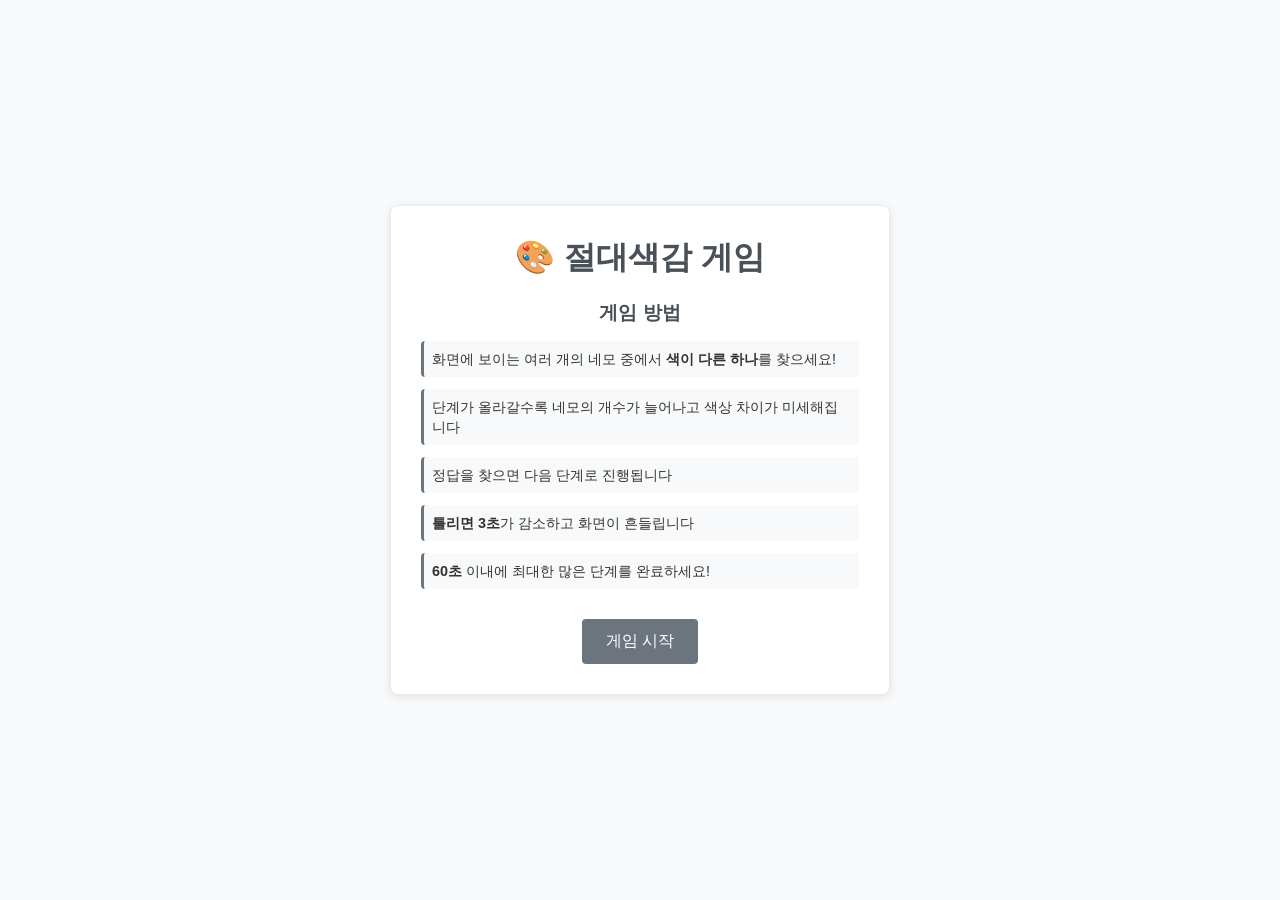
<file: index.html>
<!DOCTYPE html>
<html lang="ko">
<head>
    <meta charset="UTF-8">
    <meta name="viewport" content="width=device-width, initial-scale=1.0">
    <title>절대색감 게임 - 색상 차이를 찾아보세요!</title>
    <meta name="description" content="화면에 보이는 여러 개의 네모 중에서 색이 다른 하나를 찾는 절대색감 게임입니다. 60초 안에 최대한 많은 단계를 완료해보세요!">
    <meta name="keywords" content="절대색감, 색상게임, 색감테스트, 컬러게임, 색상차이, 게임">
    <meta name="author" content="Color Game">
    
    <!-- Open Graph / Facebook -->
    <meta property="og:type" content="website">
    <meta property="og:url" content="https://color-game-dain-sqtlpe3wm-da-ins-projects.vercel.app/">
    <meta property="og:title" content="절대색감 게임 - 색상 차이를 찾아보세요!">
    <meta property="og:description" content="화면에 보이는 여러 개의 네모 중에서 색이 다른 하나를 찾는 절대색감 게임입니다. 60초 안에 최대한 많은 단계를 완료해보세요!">
    <meta property="og:image" content="https://color-game-dain-sqtlpe3wm-da-ins-projects.vercel.app/og-image.html">
    
    <!-- Twitter -->
    <meta property="twitter:card" content="summary_large_image">
    <meta property="twitter:url" content="https://color-game-dain-sqtlpe3wm-da-ins-projects.vercel.app/">
    <meta property="twitter:title" content="절대색감 게임 - 색상 차이를 찾아보세요!">
    <meta property="twitter:description" content="화면에 보이는 여러 개의 네모 중에서 색이 다른 하나를 찾는 절대색감 게임입니다. 60초 안에 최대한 많은 단계를 완료해보세요!">
    <meta property="twitter:image" content="https://color-game-dain-sqtlpe3wm-da-ins-projects.vercel.app/og-image.html">
    
    <link rel="stylesheet" href="style.css">
</head>
<body>
    <!-- 시작 화면 -->
    <div id="start-screen" class="screen">
        <div class="container">
            <h1>🎨 절대색감 게임</h1>
            <div class="game-rules">
                <h2>게임 방법</h2>
                <ul>
                    <li>화면에 보이는 여러 개의 네모 중에서 <strong>색이 다른 하나</strong>를 찾으세요!</li>
                    <li>단계가 올라갈수록 네모의 개수가 늘어나고 색상 차이가 미세해집니다</li>
                    <li>정답을 찾으면 다음 단계로 진행됩니다</li>
                    <li><strong>틀리면 3초</strong>가 감소하고 화면이 흔들립니다</li>
                    <li><strong>60초</strong> 이내에 최대한 많은 단계를 완료하세요!</li>
                </ul>
            </div>
            <button id="start-btn" class="btn">게임 시작</button>
        </div>
    </div>

    <!-- 게임 화면 -->
    <div id="game-screen" class="screen hidden">
        <div class="game-container">
            <div class="level-display">
                단계: <span id="current-level">1</span>
            </div>
            <div class="timer-display">
                <span id="timer">60</span>초
            </div>
            <div id="game-board" class="game-board"></div>
        </div>
    </div>

    <!-- 결과 화면 -->
    <div id="result-screen" class="screen hidden">
        <div class="container">
            <h1>🎉 게임 종료!</h1>
            <div class="result-info">
                <h2>최종 결과</h2>
                <div class="score">
                    <span class="score-label">도달 단계:</span>
                    <span id="final-level" class="score-value">0</span>
                </div>
                <div class="score">
                    <span class="score-label">최고 점수:</span>
                    <span id="high-score" class="score-value">0</span>
                </div>
            </div>
            <div class="result-actions">
                <button id="restart-btn" class="btn">다시 시작</button>
            </div>
        </div>
    </div>

    <script src="script.js"></script>
</body>
</html>
</file>
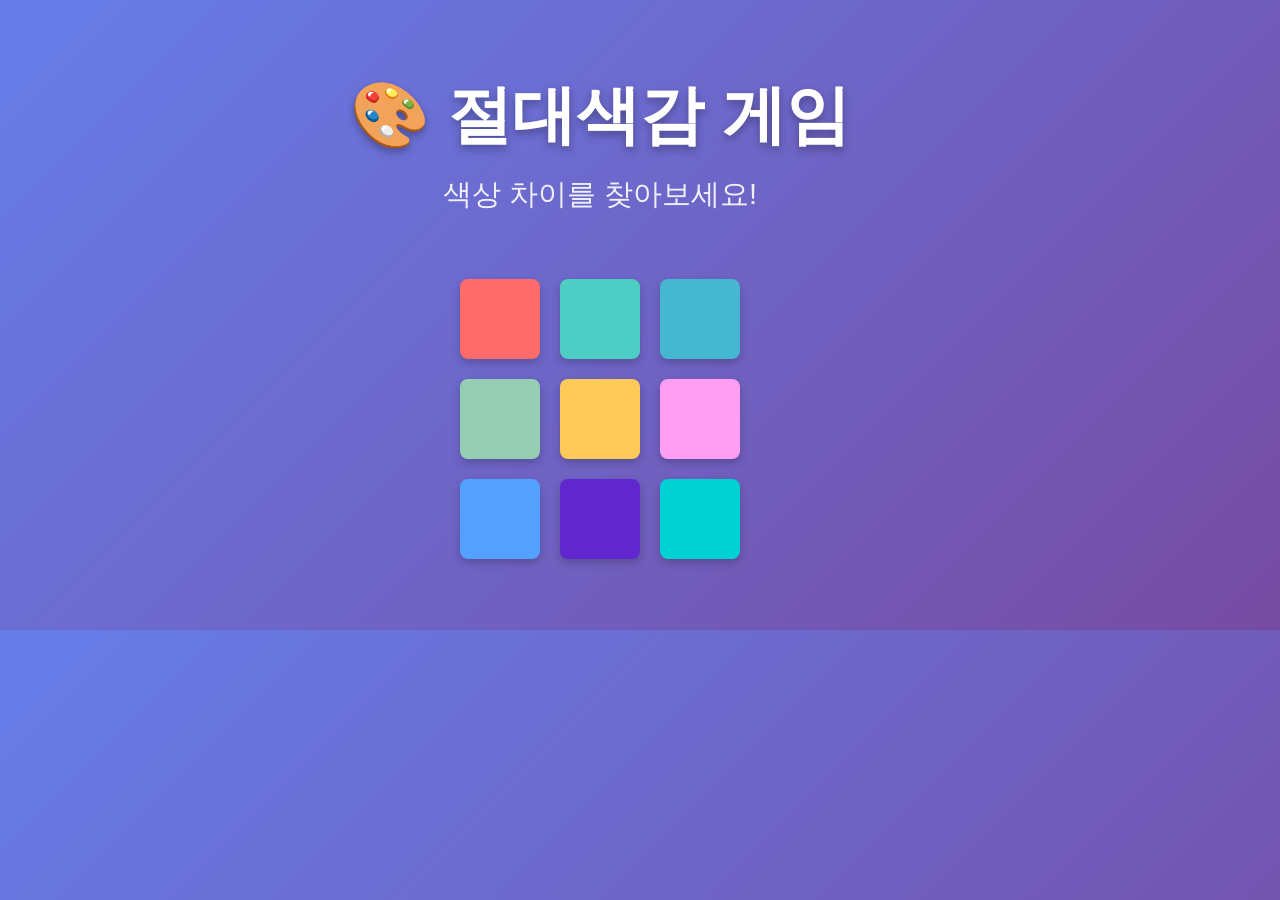
<file: og-image.html>
<!DOCTYPE html>
<html>
<head>
    <meta charset="UTF-8">
    <style>
        body {
            margin: 0;
            padding: 0;
            width: 1200px;
            height: 630px;
            background: linear-gradient(135deg, #667eea 0%, #764ba2 100%);
            display: flex;
            flex-direction: column;
            align-items: center;
            justify-content: center;
            font-family: 'Arial', sans-serif;
            color: white;
        }
        .title {
            font-size: 4rem;
            font-weight: bold;
            margin-bottom: 1rem;
            text-shadow: 0 4px 8px rgba(0,0,0,0.3);
        }
        .subtitle {
            font-size: 1.8rem;
            margin-bottom: 2rem;
            opacity: 0.9;
        }
        .game-preview {
            display: grid;
            grid-template-columns: repeat(3, 1fr);
            gap: 20px;
            margin-top: 2rem;
        }
        .color-box {
            width: 80px;
            height: 80px;
            border-radius: 8px;
            box-shadow: 0 4px 8px rgba(0,0,0,0.2);
        }
        .color-box:nth-child(1) { background: #ff6b6b; }
        .color-box:nth-child(2) { background: #4ecdc4; }
        .color-box:nth-child(3) { background: #45b7d1; }
        .color-box:nth-child(4) { background: #96ceb4; }
        .color-box:nth-child(5) { background: #feca57; }
        .color-box:nth-child(6) { background: #ff9ff3; }
        .color-box:nth-child(7) { background: #54a0ff; }
        .color-box:nth-child(8) { background: #5f27cd; }
        .color-box:nth-child(9) { background: #00d2d3; }
    </style>
</head>
<body>
    <div class="title">🎨 절대색감 게임</div>
    <div class="subtitle">색상 차이를 찾아보세요!</div>
    <div class="game-preview">
        <div class="color-box"></div>
        <div class="color-box"></div>
        <div class="color-box"></div>
        <div class="color-box"></div>
        <div class="color-box"></div>
        <div class="color-box"></div>
        <div class="color-box"></div>
        <div class="color-box"></div>
        <div class="color-box"></div>
    </div>
</body>
</html>
</file>
<file: style.css>
/* 기본 스타일 */
* {
    margin: 0;
    padding: 0;
    box-sizing: border-box;
}

body {
    font-family: 'Arial', sans-serif;
    background: #f8f9fa;
    min-height: 100vh;
    display: flex;
    align-items: center;
    justify-content: center;
    color: #333;
}

.screen {
    width: 100%;
    min-height: 100vh;
    display: flex;
    align-items: center;
    justify-content: center;
    padding: 20px;
}

.hidden {
    display: none !important;
}

.container {
    background: white;
    border-radius: 8px;
    padding: 30px;
    box-shadow: 0 2px 8px rgba(0, 0, 0, 0.1);
    text-align: center;
    max-width: 500px;
    width: 100%;
    border: 1px solid #e9ecef;
}

/* 시작 화면 */
h1 {
    font-size: 2rem;
    margin-bottom: 20px;
    color: #495057;
    font-weight: 600;
}

.game-rules {
    text-align: left;
    margin-bottom: 30px;
}

.game-rules h2 {
    font-size: 1.2rem;
    margin-bottom: 15px;
    color: #495057;
    text-align: center;
    font-weight: 600;
}

.game-rules ul {
    list-style: none;
    padding: 0;
}

.game-rules li {
    margin-bottom: 12px;
    padding: 8px;
    background: #f8f9fa;
    border-radius: 4px;
    border-left: 3px solid #6c757d;
    font-size: 0.9rem;
    line-height: 1.4;
}

.btn {
    background: #6c757d;
    color: white;
    border: none;
    padding: 12px 24px;
    font-size: 1rem;
    border-radius: 4px;
    cursor: pointer;
    transition: background-color 0.2s ease;
    font-weight: 500;
}

.btn:hover {
    background: #5a6268;
}

.btn:active {
    background: #545b62;
}

/* 게임 화면 */

.level-display {
    text-align: center;
    padding: 15px 0 10px 0;
    font-size: 1.2rem;
    font-weight: bold;
    color: #495057;
}

.timer-display {
    text-align: center;
    padding: 10px 0 20px 0;
    font-size: 1.8rem;
    font-weight: bold;
    color: #495057;
    font-style: italic;
}

.game-container {
    padding: 40px 20px 20px 20px;
    width: 100%;
    max-width: 500px;
    margin-left: auto;
    margin-right: auto;
}

.game-board {
    display: grid;
    gap: 8px;
    justify-content: center;
    align-items: center;
    min-height: 400px;
    padding: 15px;
    background: white;
    border-radius: 8px;
    box-shadow: 0 2px 8px rgba(0, 0, 0, 0.1);
    border: 1px solid #e9ecef;
}

.color-square {
    border-radius: 4px;
    cursor: pointer;
    transition: border-color 0.1s ease;
    border: 2px solid transparent;
    position: relative;
    aspect-ratio: 1;
    min-height: 60px;
    min-width: 60px;
}

.color-square:hover {
    border-color: transparent;
}

.color-square.selected {
    border-color: transparent;
    box-shadow: none;
}

/* 결과 화면 */
.result-info {
    margin: 30px 0;
}

.result-info h2 {
    font-size: 1.3rem;
    margin-bottom: 15px;
    color: #495057;
    font-weight: 600;
}

.score {
    display: flex;
    justify-content: space-between;
    align-items: center;
    padding: 12px;
    margin: 8px 0;
    background: #f8f9fa;
    border-radius: 4px;
    font-size: 1rem;
}

.score-label {
    font-weight: 500;
    color: #495057;
}

.score-value {
    font-size: 1.2rem;
    font-weight: 600;
    color: #6c757d;
}

.result-actions {
    margin-top: 30px;
}

/* 반응형 디자인 */
@media (max-width: 768px) {
    .container {
        padding: 25px 15px;
        margin: 10px;
    }
    
    h1 {
        font-size: 1.8rem;
    }
    
    .game-rules li {
        font-size: 0.85rem;
        padding: 6px;
    }
    
    .btn {
        padding: 10px 20px;
        font-size: 0.95rem;
    }
    
    
    .level-display {
        font-size: 1.1rem;
        padding: 12px 0 8px 0;
    }
    
    .timer-display {
        font-size: 1.5rem;
        padding: 8px 0 15px 0;
    }
    
    .game-container {
        padding: 10px;
    }
    
    .game-board {
        padding: 12px;
        min-height: 350px;
    }
}

@media (max-width: 480px) {
    .container {
        padding: 15px 10px;
    }
    
    h1 {
        font-size: 1.6rem;
    }
    
    .game-rules h2 {
        font-size: 1.1rem;
    }
    
    .game-rules li {
        font-size: 0.8rem;
        margin-bottom: 8px;
    }
    
    .btn {
        padding: 8px 16px;
        font-size: 0.9rem;
    }
    
    .level-display {
        font-size: 1rem;
        padding: 10px 0 6px 0;
    }
    
    .timer-display {
        font-size: 1.3rem;
        padding: 6px 0 12px 0;
    }
    
    .game-board {
        gap: 6px;
        padding: 8px;
        min-height: 300px;
    }
    
    .color-square {
        min-height: 50px;
        min-width: 50px;
    }
}

/* 애니메이션 */
@keyframes fadeIn {
    from {
        opacity: 0;
        transform: translateY(20px);
    }
    to {
        opacity: 1;
        transform: translateY(0);
    }
}

.screen:not(.hidden) {
    animation: fadeIn 0.5s ease-out;
}


.color-square.correct {
    border-color: #28a745 !important;
    box-shadow: 0 0 0 2px rgba(40, 167, 69, 0.3) !important;
}

.color-square.wrong {
    border-color: #dc3545 !important;
    box-shadow: 0 0 0 2px rgba(220, 53, 69, 0.3) !important;
}
</file>
